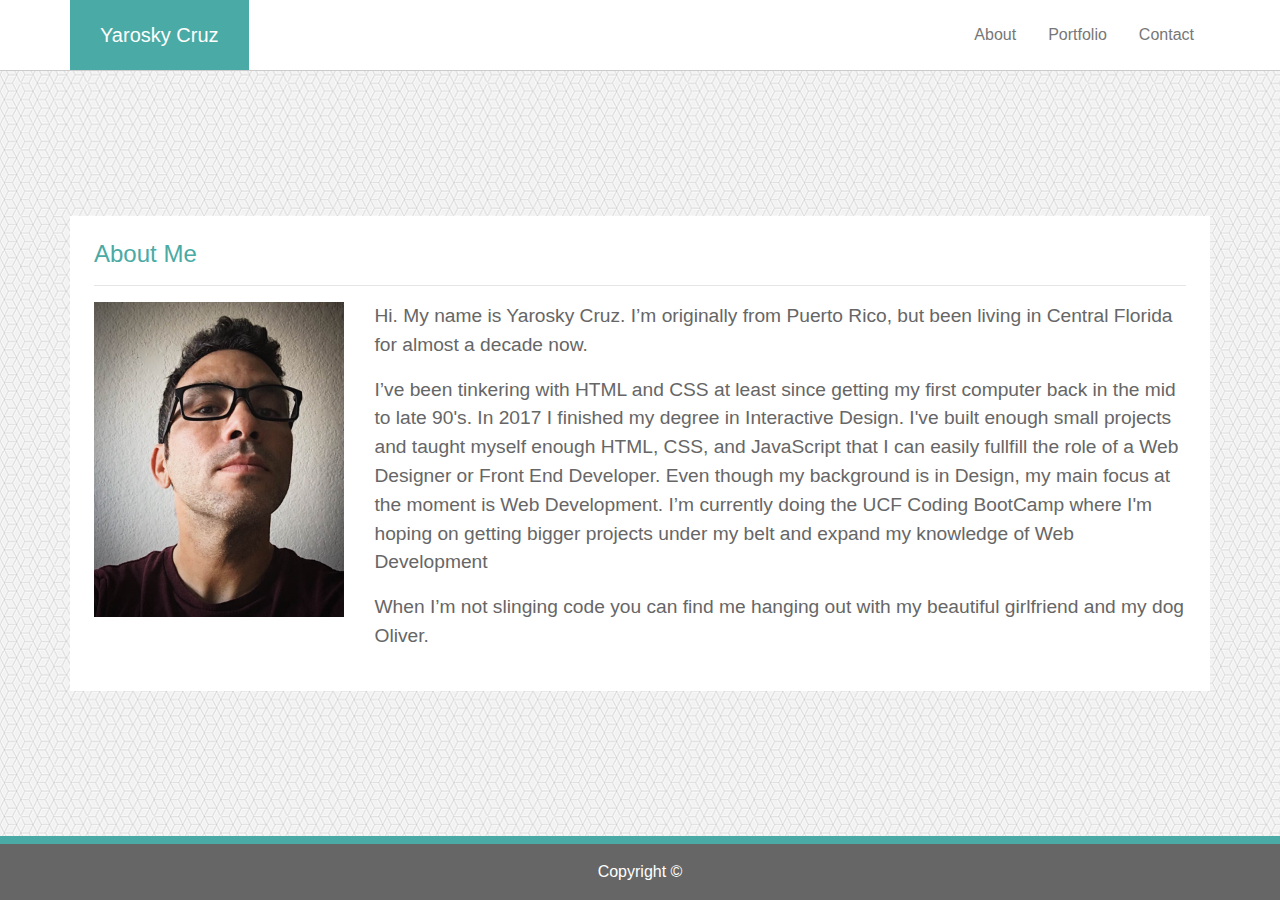
<file: index.html>
<!DOCTYPE html>
<html lang="en">

<head>
    <meta charset="UTF-8">
    <meta name="viewport" content="width=device-width, initial-scale=1.0">
    <meta http-equiv="X-UA-Compatible" content="ie=edge">
    <title>About Me</title>
    <link rel="stylesheet" href="https://stackpath.bootstrapcdn.com/bootstrap/4.4.1/css/bootstrap.min.css"
        integrity="sha384-Vkoo8x4CGsO3+Hhxv8T/Q5PaXtkKtu6ug5TOeNV6gBiFeWPGFN9MuhOf23Q9Ifjh" crossorigin="anonymous">
    <link rel="stylesheet" href="assets/css/main.css">
</head>

<body>

    <div class="flex-wrapper">
        <div class="container-fluid header">
            <div class="container">
                <div class="row d-flex align-items-center">

                    <div class="col-md-4 col-xs-12">
                        <h1 class="navbar-brand text-center">Yarosky Cruz</h1>
                    </div>

                    <div class="col-md-8 col-xs-12">
                        <ul class="nav justify-content-md-end justify-content-center">
                            <li class="nav-item">
                                <a class="nav-link" href="index.html">About</a>
                            </li>
                            <li class="nav-item">
                                <a class="nav-link" href="portfolio.html">Portfolio</a>
                            </li>
                            <li class="nav-item">
                                <a class="nav-link" href="contact.html">Contact</a>
                            </li>
                        </ul>
                    </div>
                </div>
            </div>
        </div>

        <div class="container content p-4 my-5">
            <h4>About Me</h4>
            <hr>

            <div class="row">
                <div class="col-lg-3 col-sm-4">
                    <img class="portrait img-fluid mb-3" src="assets/images/portrait.jpg" alt="portrait picture">
                </div>
                <div class="col-lg-9 col-sm-8">
                    <p>Hi. My name is Yarosky Cruz. I’m originally from Puerto Rico, but been living in Central Florida
                        for
                        almost a decade now.</p>

                    <p>I’ve been tinkering with HTML and CSS at least since getting my first computer back in the mid to
                        late 90's.
                        In 2017 I finished my degree in Interactive Design. I've built enough small projects and taught
                        myself enough HTML, CSS, and JavaScript that I can easily fullfill the role of a Web Designer or
                        Front End
                        Developer. Even though my background is in Design, my main focus at the moment is Web
                        Development.
                        I’m currently doing the UCF Coding BootCamp where I'm hoping on getting bigger projects under my
                        belt and expand my knowledge of Web Development</p>
                    <p>When I’m not slinging code you can find me hanging out with my beautiful girlfriend and my dog
                        Oliver.</p>
                </div>
            </div>
        </div>

        <footer class="container-fluid text-center py-3">Copyright &copy;</footer>
    </div>




</body>

</html>
</file>
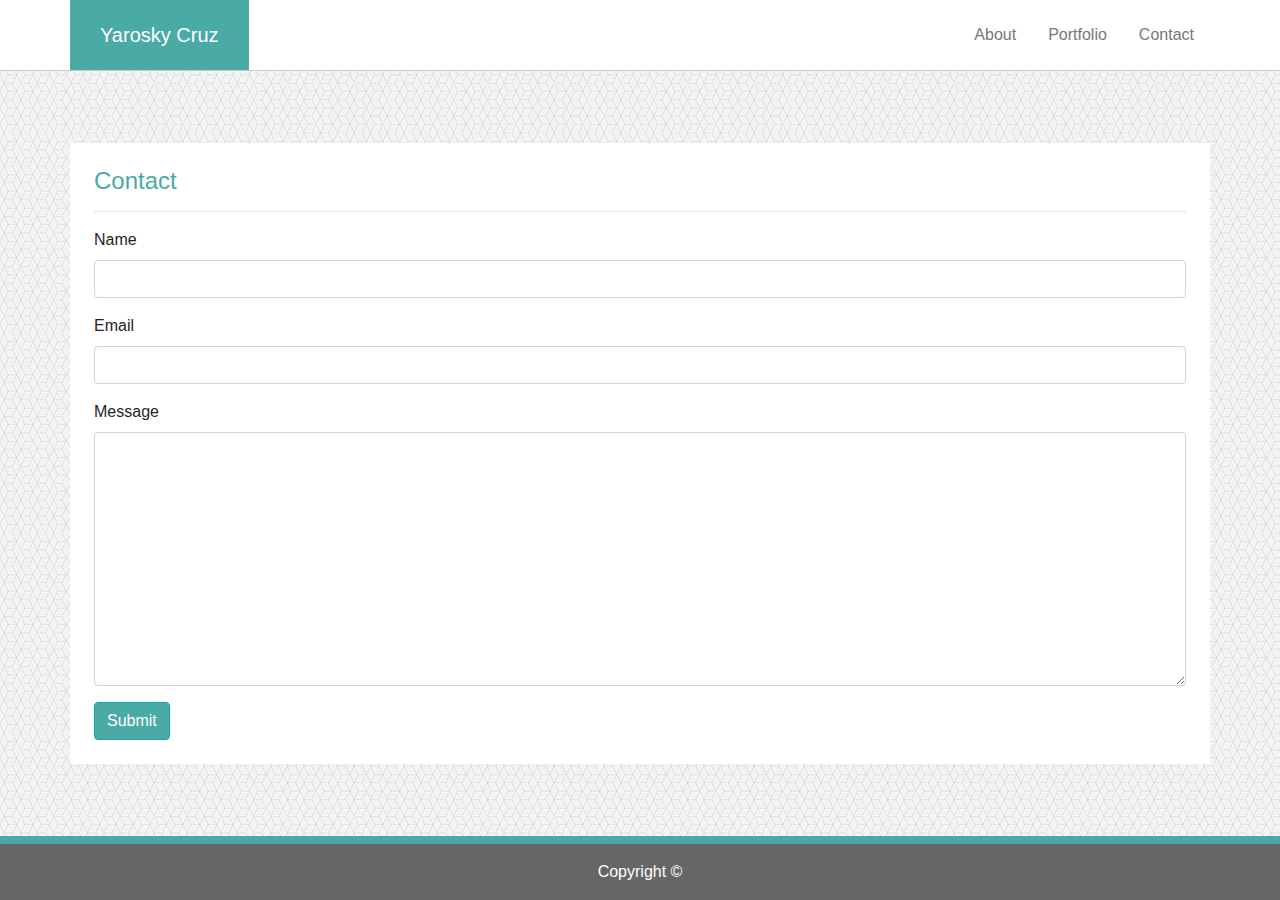
<file: contact.html>
<!DOCTYPE html>
<html lang="en">

<head>
    <meta charset="UTF-8">
    <meta name="viewport" content="width=device-width, initial-scale=1.0">
    <meta http-equiv="X-UA-Compatible" content="ie=edge">
    <title>Contact</title>
    <link rel="stylesheet" href="https://stackpath.bootstrapcdn.com/bootstrap/4.4.1/css/bootstrap.min.css"
        integrity="sha384-Vkoo8x4CGsO3+Hhxv8T/Q5PaXtkKtu6ug5TOeNV6gBiFeWPGFN9MuhOf23Q9Ifjh" crossorigin="anonymous">
    <link rel="stylesheet" href="assets/css/main.css">
</head>

<body>

    <div class="flex-wrapper">

        <div class="container-fluid header">

            <div class="container">
                <div class="row d-flex align-items-center">

                    <div class="col-md-4 col-xs-12">
                        <h1 class="navbar-brand text-center">Yarosky Cruz</h1>
                    </div>

                    <div class="col-md-8 col-xs-12">
                        <ul class="nav justify-content-md-end justify-content-center">
                            <li class="nav-item">
                                <a class="nav-link" href="index.html">About</a>
                            </li>
                            <li class="nav-item">
                                <a class="nav-link" href="portfolio.html">Portfolio</a>
                            </li>
                            <li class="nav-item">
                                <a class="nav-link" href="contact.html">Contact</a>
                            </li>
                        </ul>
                    </div>
                </div>
            </div>
        </div>

        <div class="container content p-4 my-5">
            <h4>Contact</h4>
            <hr>

            <form>
                <div class="form-group">
                    <label for="exampleInputName">Name</label>
                    <input type="name" class="form-control" id="exampleInputEmail1">
                </div>
                <div class="form-group">
                    <label for="exampleInputEmail">Email</label>
                    <input type="email" class="form-control" aria-describedby="emailHelp">
                </div>
                <div class="form-group">
                    <label for="exampleInputEmail">Message</label>
                    <textarea name="message" class="form-control" id="message" cols="30" rows="10"></textarea>
                </div>

                <button type="submit" class="btn btn-info">Submit</button>
            </form>

        </div>

        <footer class="container-fluid text-center py-3">Copyright &copy;</footer>
    </div>




</body>

</html>
</file>
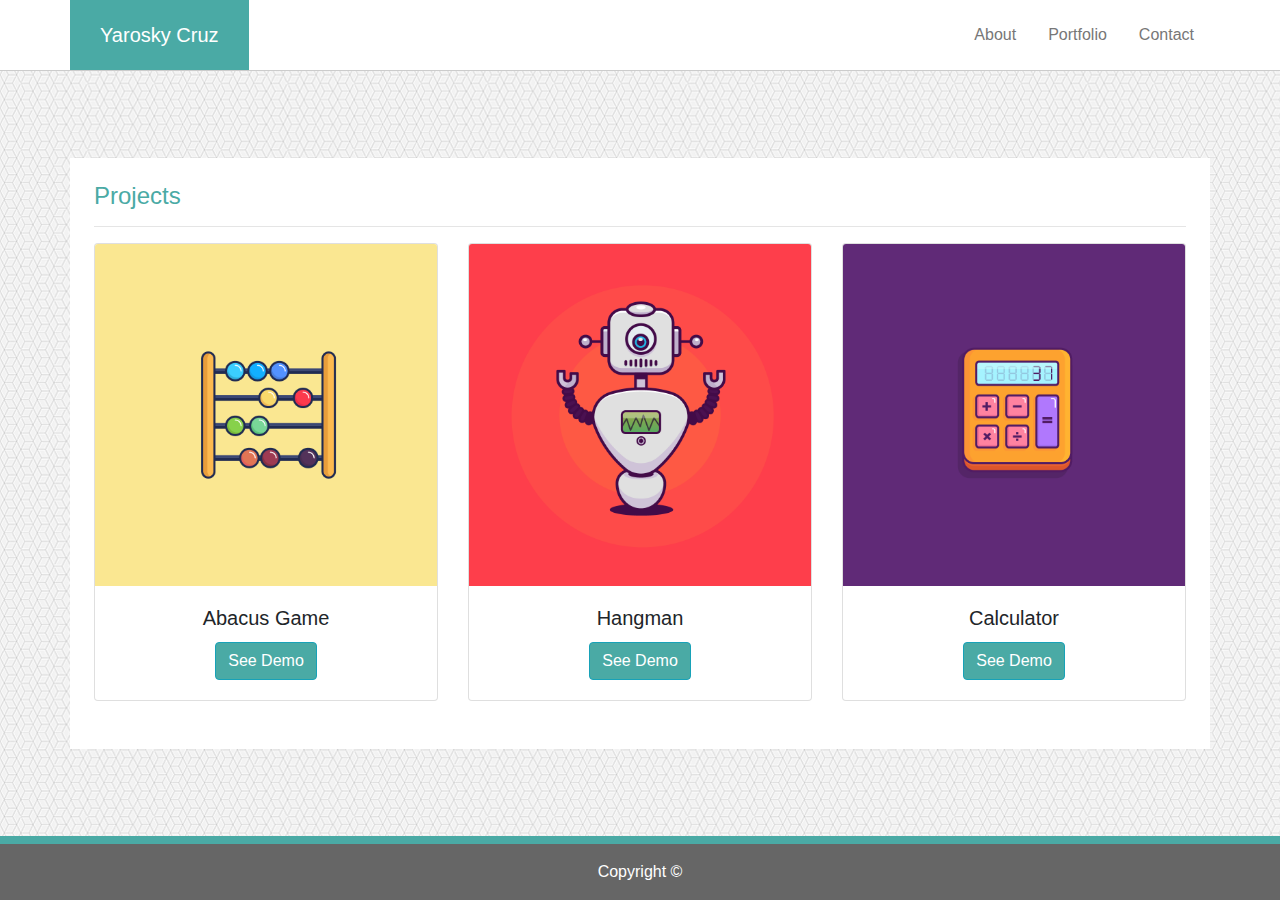
<file: portfolio.html>
<!DOCTYPE html>
<html lang="en">

<head>
    <meta charset="UTF-8">
    <meta name="viewport" content="width=device-width, initial-scale=1.0">
    <meta http-equiv="X-UA-Compatible" content="ie=edge">
    <title>Portfolio</title>
    <link rel="stylesheet" href="https://stackpath.bootstrapcdn.com/bootstrap/4.4.1/css/bootstrap.min.css"
        integrity="sha384-Vkoo8x4CGsO3+Hhxv8T/Q5PaXtkKtu6ug5TOeNV6gBiFeWPGFN9MuhOf23Q9Ifjh" crossorigin="anonymous">
    <link rel="stylesheet" href="assets/css/main.css">
</head>

<body>

    <div class="flex-wrapper">
        <div class="container-fluid header">
            <div class="container">
                <div class="row d-flex align-items-center">

                    <div class="col-md-4 col-xs-12">
                        <h1 class="navbar-brand text-center">Yarosky Cruz</h1>
                    </div>

                    <div class="col-md-8 col-xs-12">
                        <ul class="nav justify-content-md-end justify-content-center">
                            <li class="nav-item">
                                <a class="nav-link" href="index.html">About</a>
                            </li>
                            <li class="nav-item">
                                <a class="nav-link" href="portfolio.html">Portfolio</a>
                            </li>
                            <li class="nav-item">
                                <a class="nav-link" href="contact.html">Contact</a>
                            </li>
                        </ul>
                    </div>
                </div>
            </div>
        </div>

        <div class="container content p-4 my-5">
            <h4>Projects</h4>
            <hr>

            <div class="row">
                <div class="col-sm-4">
                    <div class="card text-center mb-4">
                        <img src="assets/images/abacus.png" class="card-img-top" alt="abacus illustration">
                        <div class="card-body">
                            <h5 class="card-title">Abacus Game</h5>
                            <a href="#" class="btn btn-info">See Demo</a>
                        </div>
                    </div>
                </div>
                <div class="col-sm-4">
                    <div class="card text-center mb-4">
                        <img src="assets/images/robot.png" class="card-img-top" alt="robot illustration">
                        <div class="card-body">
                            <h5 class="card-title">Hangman</h5>
                            <a href="#" class="btn btn-info">See Demo</a>
                        </div>
                    </div>
                </div>
                <div class="col-sm-4">
                    <div class="card text-center mb-4ad">
                        <img src="assets/images/calculator.png" class="card-img-top" alt="calculator illustration">
                        <div class="card-body">
                            <h5 class="card-title">Calculator</h5>
                            <a href="#" class="btn btn-info">See Demo</a>
                        </div>
                    </div>
                </div>
            </div>
        </div>

        <footer class="container-fluid text-center py-3">Copyright &copy;</footer>
    </div>




</body>

</html>
</file>
<file: assets/css/main.css>
body {
	background-image: url('../images/qbkls.png');
}

p {
	color: #666666;
	line-height: 1.5em;
	font-size: 1.2em;
}

h4 {
	color: #4aaaa5;
}

.flex-wrapper {
	display: flex;
	flex-direction: column;
	min-height: 100vh;
	justify-content: space-between;
}

.container-fluid {
	padding: 0;
	background-color: #fff;
}

.container {
	padding: 0;
}

.header {
	border-bottom: 1px solid #ccc;
}

.navbar-brand {
	background-color: #4aaaa5;
	color: #fff;
	margin: 0;
	padding: 20px 30px;
}

.nav-link {
	color: #777777;
}

.nav-link:hover {
	color: #4aaaa5;
}

.content {
	background-color: #fff;
}

.btn-info {
	background-color: #4aaaa5;
}

footer.container-fluid {
	color: #fff;
	background-color: #666666;
	border-top: 8px solid #4aaaa5;
}

@media screen and (max-width: 768px) {
	.navbar-brand {
		display: block;
		margin: 0;
	}
	.container {
		min-width: 100%;
		overflow: hidden;
	}
}
</file>
